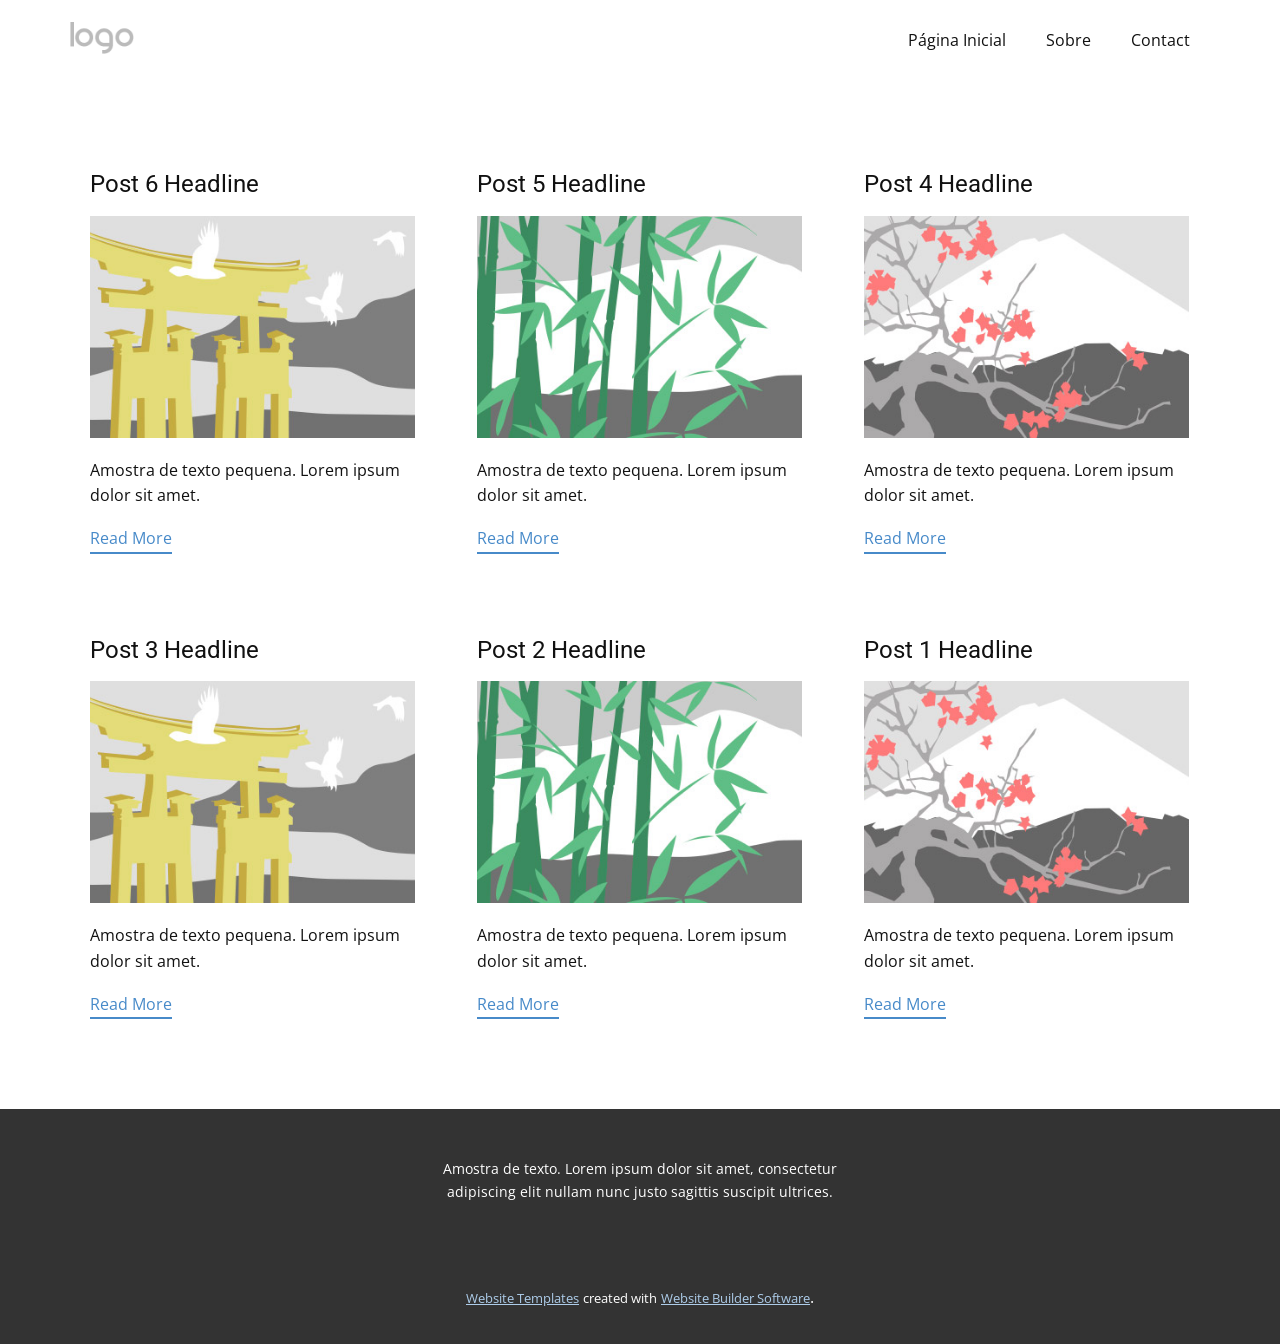
<file: site/blog/blog.html>
<html style="font-size: 16px;"><head>
    <meta name="viewport" content="width=device-width, initial-scale=1.0">
    <meta charset="utf-8">
    <meta name="keywords" content="">
    <meta name="description" content="">
    <title>Blog Template</title>
    <link rel="stylesheet" href="../nicepage.css" media="screen">
<link rel="stylesheet" href="../Blog-Template.css" media="screen">
    <script class="u-script" type="text/javascript" src="../jquery.js" defer=""></script>
    <script class="u-script" type="text/javascript" src="../nicepage.js" defer=""></script>
    <meta name="generator" content="Nicepage 4.12.21, nicepage.com">
    <link id="u-theme-google-font" rel="stylesheet" href="https://fonts.googleapis.com/css?family=Roboto:100,100i,300,300i,400,400i,500,500i,700,700i,900,900i|Open+Sans:300,300i,400,400i,500,500i,600,600i,700,700i,800,800i">
    
    
    <script type="application/ld+json">{
		"@context": "http://schema.org",
		"@type": "Organization",
		"name": "",
		"logo": "images/default-logo.png"
}</script>
    <meta name="theme-color" content="#478ac9">
  </head>
  <body class="u-body u-xl-mode"><header class="u-clearfix u-header u-header" id="sec-5e0b"><div class="u-clearfix u-sheet u-valign-middle u-sheet-1">
        <a href="https://nicepage.com" class="u-image u-logo u-image-1">
          <img src="../images/default-logo.png" class="u-logo-image u-logo-image-1">
        </a>
        <nav class="u-menu u-menu-dropdown u-offcanvas u-menu-1">
          <div class="menu-collapse" style="font-size: 1rem; letter-spacing: 0px;">
            <a class="u-button-style u-custom-left-right-menu-spacing u-custom-padding-bottom u-custom-top-bottom-menu-spacing u-nav-link u-text-active-palette-1-base u-text-hover-palette-2-base" href="#">
              <svg class="u-svg-link" viewBox="0 0 24 24"><use xmlns:xlink="http://www.w3.org/1999/xlink" xlink:href="#menu-hamburger"></use></svg>
              <svg class="u-svg-content" version="1.1" id="menu-hamburger" viewBox="0 0 16 16" x="0px" y="0px" xmlns:xlink="http://www.w3.org/1999/xlink" xmlns="http://www.w3.org/2000/svg"><g><rect y="1" width="16" height="2"></rect><rect y="7" width="16" height="2"></rect><rect y="13" width="16" height="2"></rect>
</g></svg>
            </a>
          </div>
          <div class="u-nav-container">
            <ul class="u-nav u-unstyled u-nav-1"><li class="u-nav-item"><a class="u-button-style u-nav-link u-text-active-palette-1-base u-text-hover-palette-2-base" href="../Página-Inicial.html" style="padding: 10px 20px;">Página Inicial</a>
</li><li class="u-nav-item"><a class="u-button-style u-nav-link u-text-active-palette-1-base u-text-hover-palette-2-base" href="../Sobre.html" style="padding: 10px 20px;">Sobre</a>
</li><li class="u-nav-item"><a class="u-button-style u-nav-link u-text-active-palette-1-base u-text-hover-palette-2-base" href="../Contact.html" style="padding: 10px 20px;">Contact</a>
</li></ul>
          </div>
          <div class="u-nav-container-collapse">
            <div class="u-black u-container-style u-inner-container-layout u-opacity u-opacity-95 u-sidenav">
              <div class="u-inner-container-layout u-sidenav-overflow">
                <div class="u-menu-close"></div>
                <ul class="u-align-center u-nav u-popupmenu-items u-unstyled u-nav-2"><li class="u-nav-item"><a class="u-button-style u-nav-link" href="../Página-Inicial.html">Página Inicial</a>
</li><li class="u-nav-item"><a class="u-button-style u-nav-link" href="../Sobre.html">Sobre</a>
</li><li class="u-nav-item"><a class="u-button-style u-nav-link" href="../Contact.html">Contact</a>
</li></ul>
              </div>
            </div>
            <div class="u-black u-menu-overlay u-opacity u-opacity-70"></div>
          </div>
        </nav>
      </div></header>
    <section class="u-clearfix u-section-1" id="sec-5026">
      <div class="u-clearfix u-sheet u-valign-middle u-sheet-1"><!--blog--><!--blog_options_json--><!--{"type":"Recent","source":"","tags":"","count":""}--><!--/blog_options_json-->
        <div class="u-blog u-expanded-width u-repeater u-repeater-1"><!--blog_post-->
          <div class="u-blog-post u-container-style u-repeater-item u-white u-repeater-item-1">
            <div class="u-container-layout u-similar-container u-valign-top u-container-layout-1"><!--blog_post_header-->
              <h4 class="u-blog-control u-text u-text-1">
                <a class="u-post-header-link" href="../blog/post-5.html">Post 6 Headline</a>
              </h4><!--/blog_post_header--><!--blog_post_image-->
              <a class="u-post-header-link" href="../blog/post-5.html"><img alt="" class="u-blog-control u-expanded-width u-image u-image-default u-image-1" src="[data-uri]"></a><!--/blog_post_image--><!--blog_post_content-->
              <div class="u-blog-control u-post-content u-text u-text-2 fr-view">Amostra de texto pequena. Lorem ipsum dolor sit amet.</div><!--/blog_post_content--><!--blog_post_readmore-->
              <a href="../blog/post-5.html" class="u-blog-control u-border-2 u-border-palette-1-base u-btn u-btn-rectangle u-button-style u-none u-btn-1"><!--blog_post_readmore_content--><!--options_json--><!--{"content":"Read More","defaultValue":"Ler Mais"}--><!--/options_json-->Read More<!--/blog_post_readmore_content--></a><!--/blog_post_readmore-->
            </div>
          </div><div class="u-blog-post u-container-style u-repeater-item u-video-cover u-white">
            <div class="u-container-layout u-similar-container u-valign-top u-container-layout-2"><!--blog_post_header-->
              <h4 class="u-blog-control u-text u-text-3">
                <a class="u-post-header-link" href="../blog/post-4.html">Post 5 Headline</a>
              </h4><!--/blog_post_header--><!--blog_post_image-->
              <a class="u-post-header-link" href="../blog/post-4.html"><img alt="" class="u-blog-control u-expanded-width u-image u-image-default u-image-2" src="[data-uri]"></a><!--/blog_post_image--><!--blog_post_content-->
              <div class="u-blog-control u-post-content u-text u-text-4 fr-view">Amostra de texto pequena. Lorem ipsum dolor sit amet.</div><!--/blog_post_content--><!--blog_post_readmore-->
              <a href="../blog/post-4.html" class="u-blog-control u-border-2 u-border-palette-1-base u-btn u-btn-rectangle u-button-style u-none u-btn-2"><!--blog_post_readmore_content--><!--options_json--><!--{"content":"Read More","defaultValue":"Ler Mais"}--><!--/options_json-->Read More<!--/blog_post_readmore_content--></a><!--/blog_post_readmore-->
            </div>
          </div><div class="u-blog-post u-container-style u-repeater-item u-video-cover u-white">
            <div class="u-container-layout u-similar-container u-valign-top u-container-layout-3"><!--blog_post_header-->
              <h4 class="u-blog-control u-text u-text-5">
                <a class="u-post-header-link" href="../blog/post-3.html">Post 4 Headline</a>
              </h4><!--/blog_post_header--><!--blog_post_image-->
              <a class="u-post-header-link" href="../blog/post-3.html"><img alt="" class="u-blog-control u-expanded-width u-image u-image-default u-image-3" src="[data-uri]"></a><!--/blog_post_image--><!--blog_post_content-->
              <div class="u-blog-control u-post-content u-text u-text-6 fr-view">Amostra de texto pequena. Lorem ipsum dolor sit amet.</div><!--/blog_post_content--><!--blog_post_readmore-->
              <a href="../blog/post-3.html" class="u-blog-control u-border-2 u-border-palette-1-base u-btn u-btn-rectangle u-button-style u-none u-btn-3"><!--blog_post_readmore_content--><!--options_json--><!--{"content":"Read More","defaultValue":"Ler Mais"}--><!--/options_json-->Read More<!--/blog_post_readmore_content--></a><!--/blog_post_readmore-->
            </div>
          </div><div class="u-blog-post u-container-style u-repeater-item u-white u-repeater-item-1">
            <div class="u-container-layout u-similar-container u-valign-top u-container-layout-1"><!--blog_post_header-->
              <h4 class="u-blog-control u-text u-text-1">
                <a class="u-post-header-link" href="../blog/post-2.html">Post 3 Headline</a>
              </h4><!--/blog_post_header--><!--blog_post_image-->
              <a class="u-post-header-link" href="../blog/post-2.html"><img alt="" class="u-blog-control u-expanded-width u-image u-image-default u-image-1" src="[data-uri]"></a><!--/blog_post_image--><!--blog_post_content-->
              <div class="u-blog-control u-post-content u-text u-text-2 fr-view">Amostra de texto pequena. Lorem ipsum dolor sit amet.</div><!--/blog_post_content--><!--blog_post_readmore-->
              <a href="../blog/post-2.html" class="u-blog-control u-border-2 u-border-palette-1-base u-btn u-btn-rectangle u-button-style u-none u-btn-1"><!--blog_post_readmore_content--><!--options_json--><!--{"content":"Read More","defaultValue":"Ler Mais"}--><!--/options_json-->Read More<!--/blog_post_readmore_content--></a><!--/blog_post_readmore-->
            </div>
          </div><div class="u-blog-post u-container-style u-repeater-item u-video-cover u-white">
            <div class="u-container-layout u-similar-container u-valign-top u-container-layout-2"><!--blog_post_header-->
              <h4 class="u-blog-control u-text u-text-3">
                <a class="u-post-header-link" href="../blog/post-1.html">Post 2 Headline</a>
              </h4><!--/blog_post_header--><!--blog_post_image-->
              <a class="u-post-header-link" href="../blog/post-1.html"><img alt="" class="u-blog-control u-expanded-width u-image u-image-default u-image-2" src="[data-uri]"></a><!--/blog_post_image--><!--blog_post_content-->
              <div class="u-blog-control u-post-content u-text u-text-4 fr-view">Amostra de texto pequena. Lorem ipsum dolor sit amet.</div><!--/blog_post_content--><!--blog_post_readmore-->
              <a href="../blog/post-1.html" class="u-blog-control u-border-2 u-border-palette-1-base u-btn u-btn-rectangle u-button-style u-none u-btn-2"><!--blog_post_readmore_content--><!--options_json--><!--{"content":"Read More","defaultValue":"Ler Mais"}--><!--/options_json-->Read More<!--/blog_post_readmore_content--></a><!--/blog_post_readmore-->
            </div>
          </div><div class="u-blog-post u-container-style u-repeater-item u-video-cover u-white">
            <div class="u-container-layout u-similar-container u-valign-top u-container-layout-3"><!--blog_post_header-->
              <h4 class="u-blog-control u-text u-text-5">
                <a class="u-post-header-link" href="../blog/post.html">Post 1 Headline</a>
              </h4><!--/blog_post_header--><!--blog_post_image-->
              <a class="u-post-header-link" href="../blog/post.html"><img alt="" class="u-blog-control u-expanded-width u-image u-image-default u-image-3" src="[data-uri]"></a><!--/blog_post_image--><!--blog_post_content-->
              <div class="u-blog-control u-post-content u-text u-text-6 fr-view">Amostra de texto pequena. Lorem ipsum dolor sit amet.</div><!--/blog_post_content--><!--blog_post_readmore-->
              <a href="../blog/post.html" class="u-blog-control u-border-2 u-border-palette-1-base u-btn u-btn-rectangle u-button-style u-none u-btn-3"><!--blog_post_readmore_content--><!--options_json--><!--{"content":"Read More","defaultValue":"Ler Mais"}--><!--/options_json-->Read More<!--/blog_post_readmore_content--></a><!--/blog_post_readmore-->
            </div>
          </div><!--/blog_post--><!--blog_post-->
          <!--/blog_post--><!--blog_post-->
          <!--/blog_post-->
        </div><!--/blog-->
      </div>
    </section>
    
    
    <footer class="u-align-center u-clearfix u-footer u-grey-80 u-footer" id="sec-2516"><div class="u-clearfix u-sheet u-sheet-1">
        <p class="u-small-text u-text u-text-variant u-text-1">Amostra de texto. Lorem ipsum dolor sit amet, consectetur adipiscing elit nullam nunc justo sagittis suscipit ultrices.</p>
      </div></footer>
    <section class="u-backlink u-clearfix u-grey-80">
      <a class="u-link" href="https://nicepage.com/website-templates" target="_blank">
        <span>Website Templates</span>
      </a>
      <p class="u-text">
        <span>created with</span>
      </p>
      <a class="u-link" href="" target="_blank">
        <span>Website Builder Software</span>
      </a>. 
    </section>
  
</body></html>
</file>
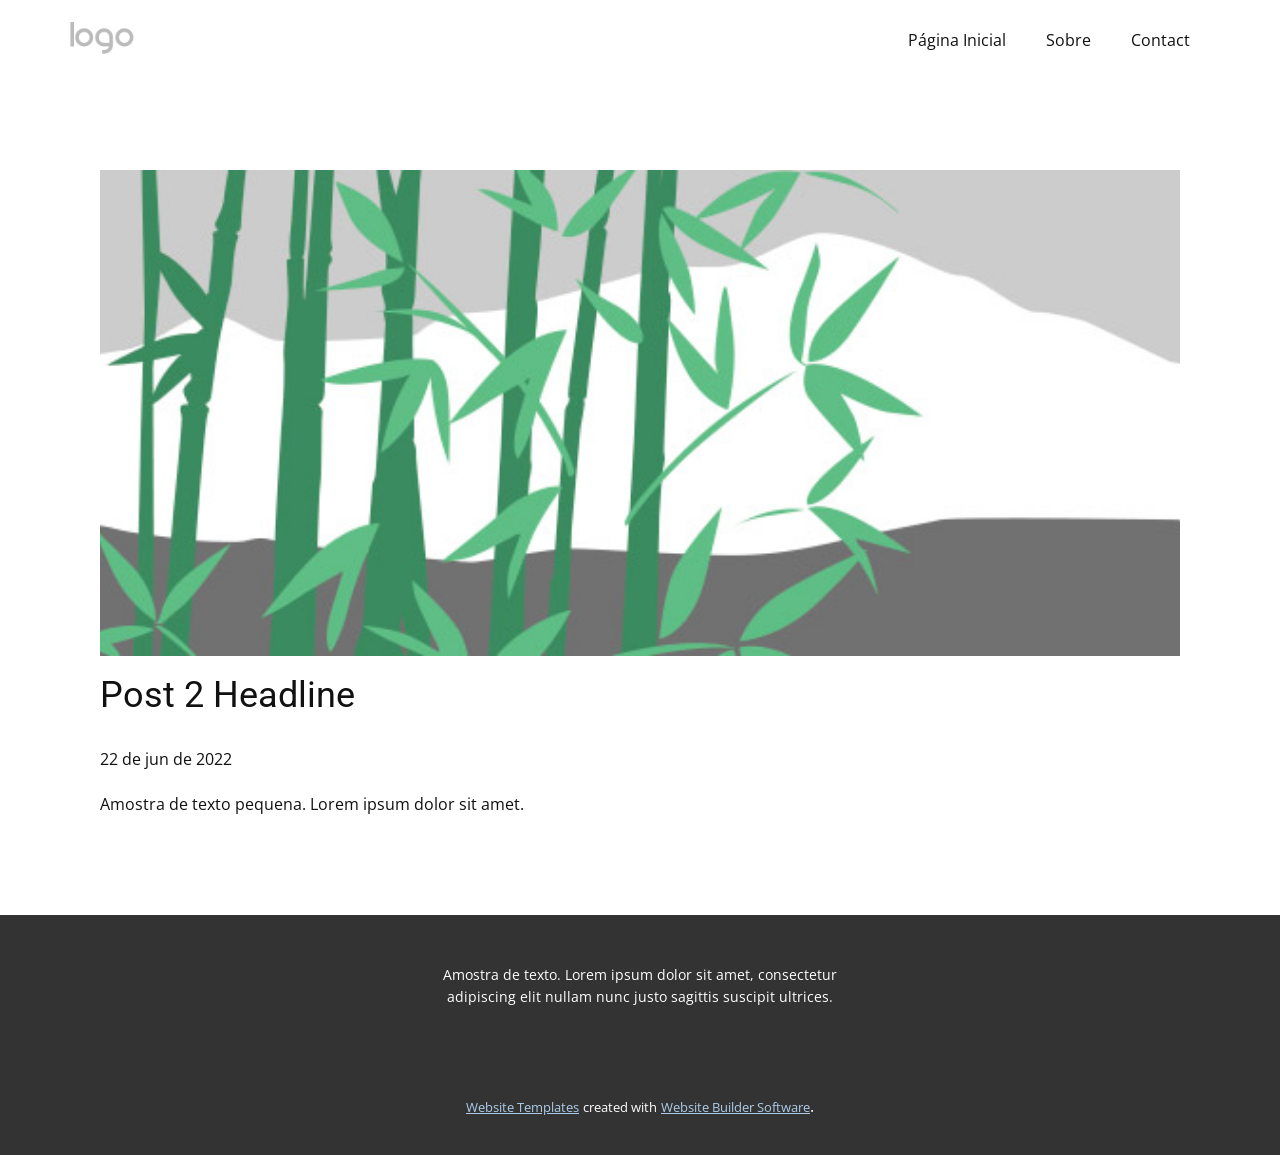
<file: site/blog/post-1.html>
<!doctype html>
<html style="font-size: 16px;"><head>
    <meta name="viewport" content="width=device-width, initial-scale=1.0">
    <meta charset="utf-8">
    <meta name="keywords" content="Post 1 Headline">
    <meta name="description" content="">
    <title>Post 2 Headline</title>
    <link rel="stylesheet" href="../nicepage.css" media="screen">
<link rel="stylesheet" href="../Post-Template.css" media="screen">
    <script class="u-script" type="text/javascript" src="../jquery.js" defer=""></script>
    <script class="u-script" type="text/javascript" src="../nicepage.js" defer=""></script>
    <meta name="generator" content="Nicepage 4.12.21, nicepage.com">
    <link id="u-theme-google-font" rel="stylesheet" href="https://fonts.googleapis.com/css?family=Roboto:100,100i,300,300i,400,400i,500,500i,700,700i,900,900i|Open+Sans:300,300i,400,400i,500,500i,600,600i,700,700i,800,800i">
    
    
    <script type="application/ld+json">{
		"@context": "http://schema.org",
		"@type": "Organization",
		"name": "",
		"logo": "images/default-logo.png"
}</script>
    <meta name="theme-color" content="#478ac9">
  </head>
  <body class="u-body u-xl-mode"><header class="u-clearfix u-header u-header" id="sec-5e0b"><div class="u-clearfix u-sheet u-valign-middle u-sheet-1">
        <a href="https://nicepage.com" class="u-image u-logo u-image-1">
          <img src="../images/default-logo.png" class="u-logo-image u-logo-image-1">
        </a>
        <nav class="u-menu u-menu-dropdown u-offcanvas u-menu-1">
          <div class="menu-collapse" style="font-size: 1rem; letter-spacing: 0px;">
            <a class="u-button-style u-custom-left-right-menu-spacing u-custom-padding-bottom u-custom-top-bottom-menu-spacing u-nav-link u-text-active-palette-1-base u-text-hover-palette-2-base" href="#">
              <svg class="u-svg-link" viewBox="0 0 24 24"><use xmlns:xlink="http://www.w3.org/1999/xlink" xlink:href="#menu-hamburger"></use></svg>
              <svg class="u-svg-content" version="1.1" id="menu-hamburger" viewBox="0 0 16 16" x="0px" y="0px" xmlns:xlink="http://www.w3.org/1999/xlink" xmlns="http://www.w3.org/2000/svg"><g><rect y="1" width="16" height="2"></rect><rect y="7" width="16" height="2"></rect><rect y="13" width="16" height="2"></rect>
</g></svg>
            </a>
          </div>
          <div class="u-nav-container">
            <ul class="u-nav u-unstyled u-nav-1"><li class="u-nav-item"><a class="u-button-style u-nav-link u-text-active-palette-1-base u-text-hover-palette-2-base" href="../Página-Inicial.html" style="padding: 10px 20px;">Página Inicial</a>
</li><li class="u-nav-item"><a class="u-button-style u-nav-link u-text-active-palette-1-base u-text-hover-palette-2-base" href="../Sobre.html" style="padding: 10px 20px;">Sobre</a>
</li><li class="u-nav-item"><a class="u-button-style u-nav-link u-text-active-palette-1-base u-text-hover-palette-2-base" href="../Contact.html" style="padding: 10px 20px;">Contact</a>
</li></ul>
          </div>
          <div class="u-nav-container-collapse">
            <div class="u-black u-container-style u-inner-container-layout u-opacity u-opacity-95 u-sidenav">
              <div class="u-inner-container-layout u-sidenav-overflow">
                <div class="u-menu-close"></div>
                <ul class="u-align-center u-nav u-popupmenu-items u-unstyled u-nav-2"><li class="u-nav-item"><a class="u-button-style u-nav-link" href="../Página-Inicial.html">Página Inicial</a>
</li><li class="u-nav-item"><a class="u-button-style u-nav-link" href="../Sobre.html">Sobre</a>
</li><li class="u-nav-item"><a class="u-button-style u-nav-link" href="../Contact.html">Contact</a>
</li></ul>
              </div>
            </div>
            <div class="u-black u-menu-overlay u-opacity u-opacity-70"></div>
          </div>
        </nav>
      </div></header>
    <section class="u-align-center u-clearfix u-section-1" id="sec-a865">
      <div class="u-clearfix u-sheet u-valign-middle-md u-valign-middle-sm u-valign-middle-xs u-sheet-1"><!--post_details--><!--post_details_options_json--><!--{"source":""}--><!--/post_details_options_json--><!--blog_post-->
        <div class="u-container-style u-expanded-width u-post-details u-post-details-1">
          <div class="u-container-layout u-valign-middle u-container-layout-1"><!--blog_post_image-->
            <img alt="" class="u-blog-control u-expanded-width u-image u-image-default u-image-1" src="[data-uri]"><!--/blog_post_image--><!--blog_post_header-->
            <h2 class="u-blog-control u-text u-text-1">Post 2 Headline</h2><!--/blog_post_header--><!--blog_post_metadata-->
            <div class="u-blog-control u-metadata u-metadata-1"><!--blog_post_metadata_date-->
              <span class="u-meta-date u-meta-icon">22 de jun de 2022</span><!--/blog_post_metadata_date--><!--blog_post_metadata_category-->
              <!--/blog_post_metadata_category--><!--blog_post_metadata_comments-->
              <!--/blog_post_metadata_comments-->
            </div><!--/blog_post_metadata--><!--blog_post_content-->
            <div class="u-align-justify u-blog-control u-post-content u-text u-text-2 fr-view">
  Amostra de texto pequena. Lorem ipsum dolor sit amet.
  </div><!--/blog_post_content-->
          </div>
        </div><!--/blog_post--><!--/post_details-->
      </div>
    </section>
    
    
    <footer class="u-align-center u-clearfix u-footer u-grey-80 u-footer" id="sec-2516"><div class="u-clearfix u-sheet u-sheet-1">
        <p class="u-small-text u-text u-text-variant u-text-1">Amostra de texto. Lorem ipsum dolor sit amet, consectetur adipiscing elit nullam nunc justo sagittis suscipit ultrices.</p>
      </div></footer>
    <section class="u-backlink u-clearfix u-grey-80">
      <a class="u-link" href="https://nicepage.com/website-templates" target="_blank">
        <span>Website Templates</span>
      </a>
      <p class="u-text">
        <span>created with</span>
      </p>
      <a class="u-link" href="" target="_blank">
        <span>Website Builder Software</span>
      </a>. 
    </section>
  
</body></html>
</file>
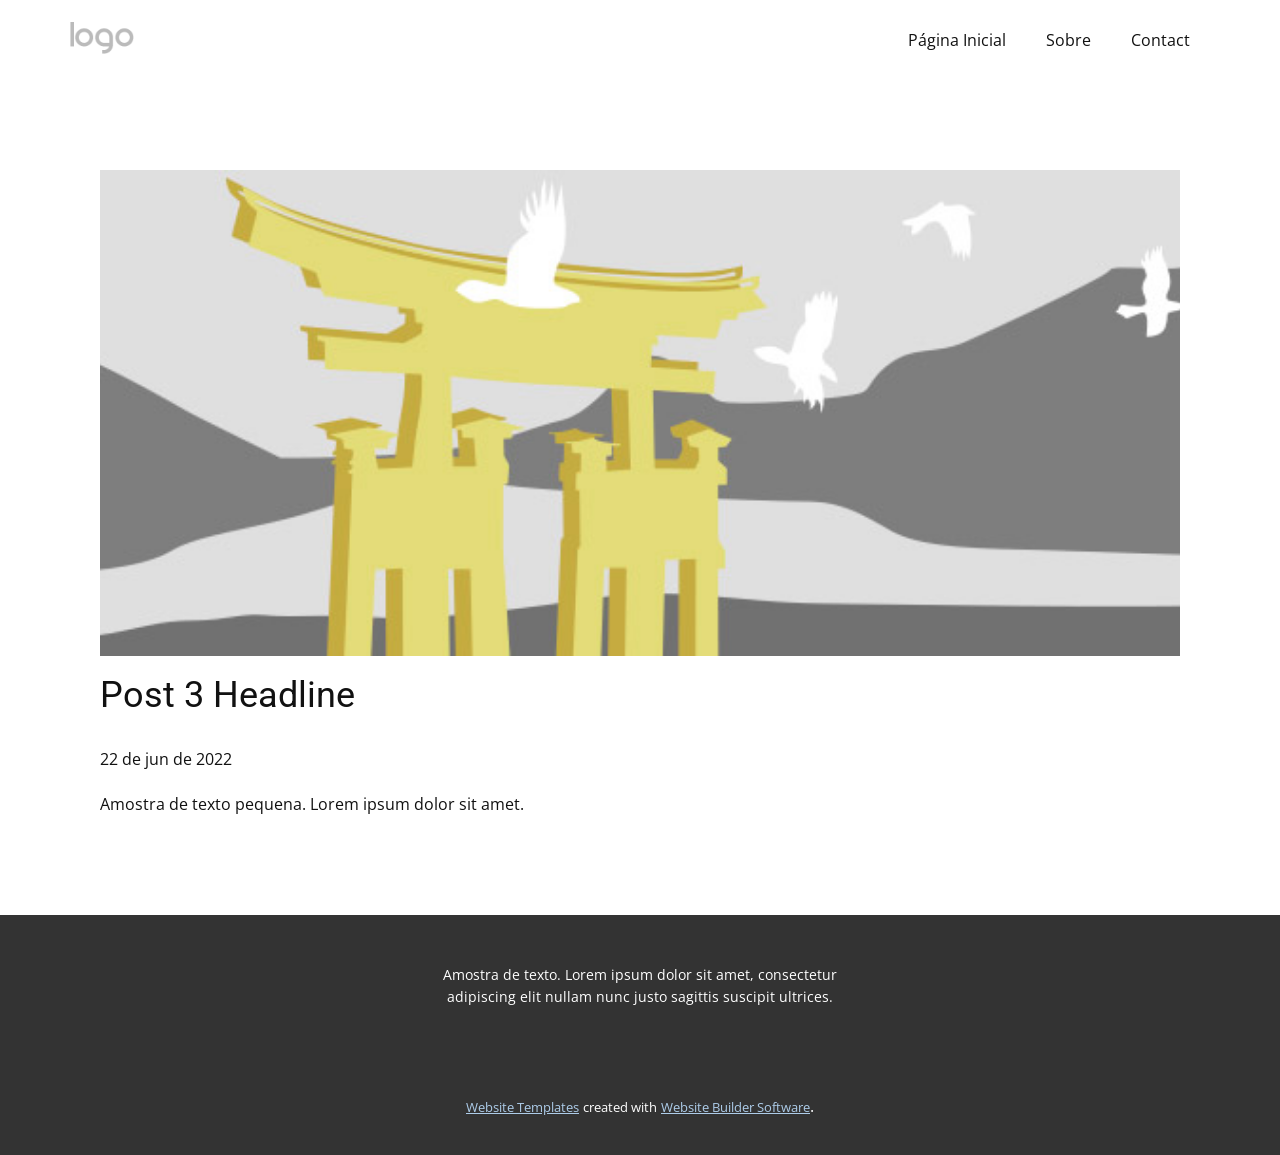
<file: site/blog/post-2.html>
<!doctype html>
<html style="font-size: 16px;"><head>
    <meta name="viewport" content="width=device-width, initial-scale=1.0">
    <meta charset="utf-8">
    <meta name="keywords" content="Post 1 Headline">
    <meta name="description" content="">
    <title>Post 3 Headline</title>
    <link rel="stylesheet" href="../nicepage.css" media="screen">
<link rel="stylesheet" href="../Post-Template.css" media="screen">
    <script class="u-script" type="text/javascript" src="../jquery.js" defer=""></script>
    <script class="u-script" type="text/javascript" src="../nicepage.js" defer=""></script>
    <meta name="generator" content="Nicepage 4.12.21, nicepage.com">
    <link id="u-theme-google-font" rel="stylesheet" href="https://fonts.googleapis.com/css?family=Roboto:100,100i,300,300i,400,400i,500,500i,700,700i,900,900i|Open+Sans:300,300i,400,400i,500,500i,600,600i,700,700i,800,800i">
    
    
    <script type="application/ld+json">{
		"@context": "http://schema.org",
		"@type": "Organization",
		"name": "",
		"logo": "images/default-logo.png"
}</script>
    <meta name="theme-color" content="#478ac9">
  </head>
  <body class="u-body u-xl-mode"><header class="u-clearfix u-header u-header" id="sec-5e0b"><div class="u-clearfix u-sheet u-valign-middle u-sheet-1">
        <a href="https://nicepage.com" class="u-image u-logo u-image-1">
          <img src="../images/default-logo.png" class="u-logo-image u-logo-image-1">
        </a>
        <nav class="u-menu u-menu-dropdown u-offcanvas u-menu-1">
          <div class="menu-collapse" style="font-size: 1rem; letter-spacing: 0px;">
            <a class="u-button-style u-custom-left-right-menu-spacing u-custom-padding-bottom u-custom-top-bottom-menu-spacing u-nav-link u-text-active-palette-1-base u-text-hover-palette-2-base" href="#">
              <svg class="u-svg-link" viewBox="0 0 24 24"><use xmlns:xlink="http://www.w3.org/1999/xlink" xlink:href="#menu-hamburger"></use></svg>
              <svg class="u-svg-content" version="1.1" id="menu-hamburger" viewBox="0 0 16 16" x="0px" y="0px" xmlns:xlink="http://www.w3.org/1999/xlink" xmlns="http://www.w3.org/2000/svg"><g><rect y="1" width="16" height="2"></rect><rect y="7" width="16" height="2"></rect><rect y="13" width="16" height="2"></rect>
</g></svg>
            </a>
          </div>
          <div class="u-nav-container">
            <ul class="u-nav u-unstyled u-nav-1"><li class="u-nav-item"><a class="u-button-style u-nav-link u-text-active-palette-1-base u-text-hover-palette-2-base" href="../Página-Inicial.html" style="padding: 10px 20px;">Página Inicial</a>
</li><li class="u-nav-item"><a class="u-button-style u-nav-link u-text-active-palette-1-base u-text-hover-palette-2-base" href="../Sobre.html" style="padding: 10px 20px;">Sobre</a>
</li><li class="u-nav-item"><a class="u-button-style u-nav-link u-text-active-palette-1-base u-text-hover-palette-2-base" href="../Contact.html" style="padding: 10px 20px;">Contact</a>
</li></ul>
          </div>
          <div class="u-nav-container-collapse">
            <div class="u-black u-container-style u-inner-container-layout u-opacity u-opacity-95 u-sidenav">
              <div class="u-inner-container-layout u-sidenav-overflow">
                <div class="u-menu-close"></div>
                <ul class="u-align-center u-nav u-popupmenu-items u-unstyled u-nav-2"><li class="u-nav-item"><a class="u-button-style u-nav-link" href="../Página-Inicial.html">Página Inicial</a>
</li><li class="u-nav-item"><a class="u-button-style u-nav-link" href="../Sobre.html">Sobre</a>
</li><li class="u-nav-item"><a class="u-button-style u-nav-link" href="../Contact.html">Contact</a>
</li></ul>
              </div>
            </div>
            <div class="u-black u-menu-overlay u-opacity u-opacity-70"></div>
          </div>
        </nav>
      </div></header>
    <section class="u-align-center u-clearfix u-section-1" id="sec-a865">
      <div class="u-clearfix u-sheet u-valign-middle-md u-valign-middle-sm u-valign-middle-xs u-sheet-1"><!--post_details--><!--post_details_options_json--><!--{"source":""}--><!--/post_details_options_json--><!--blog_post-->
        <div class="u-container-style u-expanded-width u-post-details u-post-details-1">
          <div class="u-container-layout u-valign-middle u-container-layout-1"><!--blog_post_image-->
            <img alt="" class="u-blog-control u-expanded-width u-image u-image-default u-image-1" src="[data-uri]"><!--/blog_post_image--><!--blog_post_header-->
            <h2 class="u-blog-control u-text u-text-1">Post 3 Headline</h2><!--/blog_post_header--><!--blog_post_metadata-->
            <div class="u-blog-control u-metadata u-metadata-1"><!--blog_post_metadata_date-->
              <span class="u-meta-date u-meta-icon">22 de jun de 2022</span><!--/blog_post_metadata_date--><!--blog_post_metadata_category-->
              <!--/blog_post_metadata_category--><!--blog_post_metadata_comments-->
              <!--/blog_post_metadata_comments-->
            </div><!--/blog_post_metadata--><!--blog_post_content-->
            <div class="u-align-justify u-blog-control u-post-content u-text u-text-2 fr-view">
  Amostra de texto pequena. Lorem ipsum dolor sit amet.
  </div><!--/blog_post_content-->
          </div>
        </div><!--/blog_post--><!--/post_details-->
      </div>
    </section>
    
    
    <footer class="u-align-center u-clearfix u-footer u-grey-80 u-footer" id="sec-2516"><div class="u-clearfix u-sheet u-sheet-1">
        <p class="u-small-text u-text u-text-variant u-text-1">Amostra de texto. Lorem ipsum dolor sit amet, consectetur adipiscing elit nullam nunc justo sagittis suscipit ultrices.</p>
      </div></footer>
    <section class="u-backlink u-clearfix u-grey-80">
      <a class="u-link" href="https://nicepage.com/website-templates" target="_blank">
        <span>Website Templates</span>
      </a>
      <p class="u-text">
        <span>created with</span>
      </p>
      <a class="u-link" href="" target="_blank">
        <span>Website Builder Software</span>
      </a>. 
    </section>
  
</body></html>
</file>
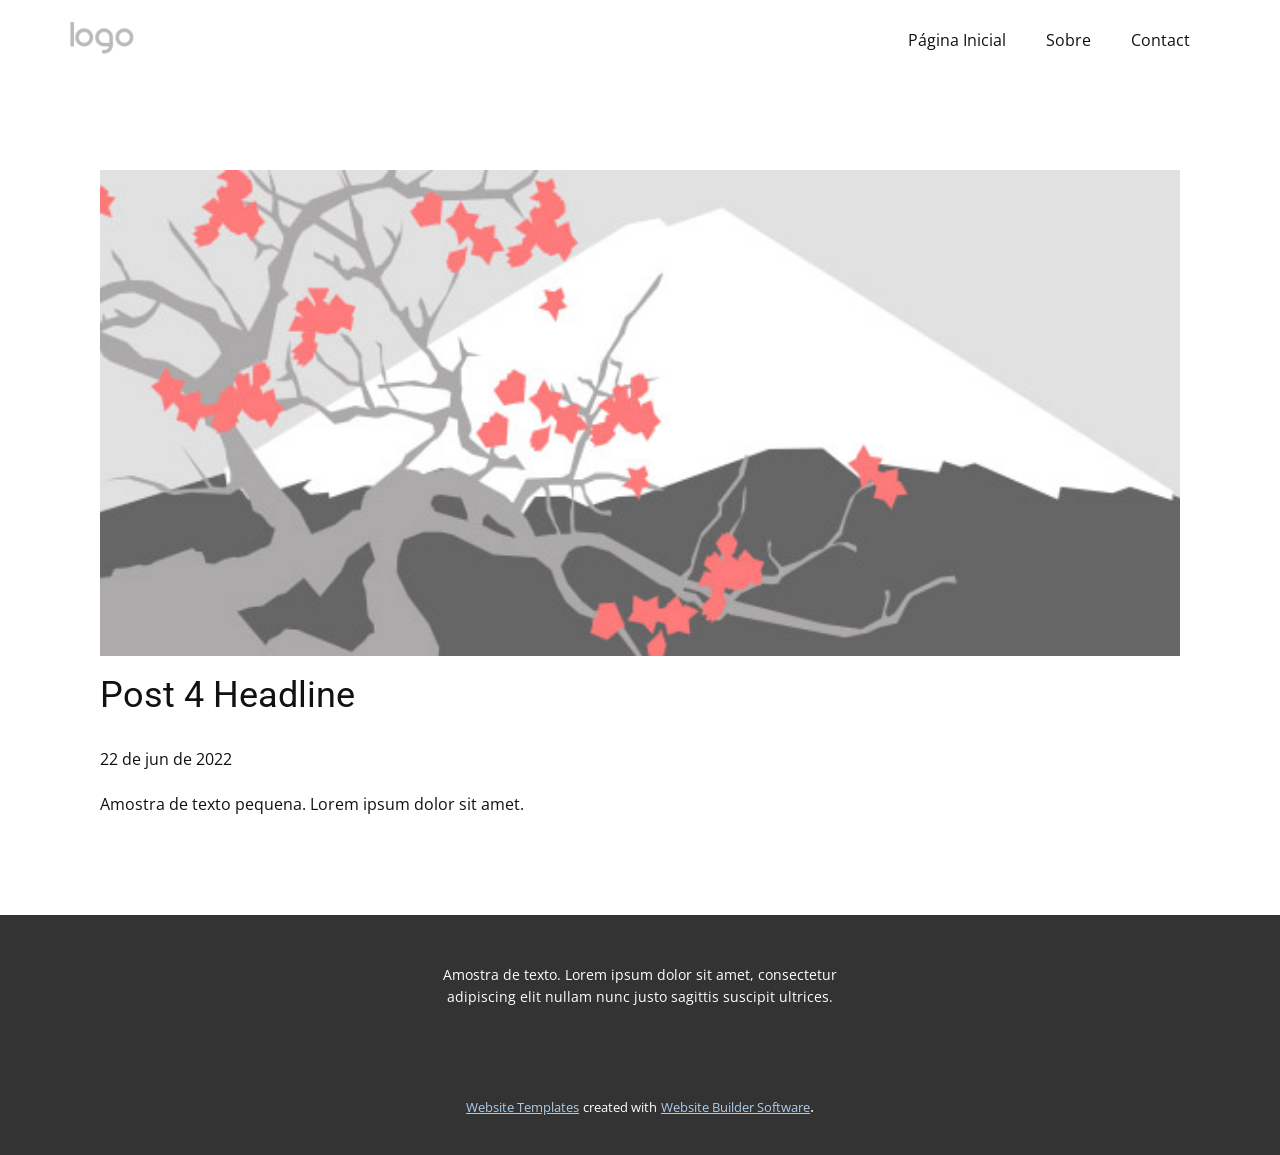
<file: site/blog/post-3.html>
<!doctype html>
<html style="font-size: 16px;"><head>
    <meta name="viewport" content="width=device-width, initial-scale=1.0">
    <meta charset="utf-8">
    <meta name="keywords" content="Post 1 Headline">
    <meta name="description" content="">
    <title>Post 4 Headline</title>
    <link rel="stylesheet" href="../nicepage.css" media="screen">
<link rel="stylesheet" href="../Post-Template.css" media="screen">
    <script class="u-script" type="text/javascript" src="../jquery.js" defer=""></script>
    <script class="u-script" type="text/javascript" src="../nicepage.js" defer=""></script>
    <meta name="generator" content="Nicepage 4.12.21, nicepage.com">
    <link id="u-theme-google-font" rel="stylesheet" href="https://fonts.googleapis.com/css?family=Roboto:100,100i,300,300i,400,400i,500,500i,700,700i,900,900i|Open+Sans:300,300i,400,400i,500,500i,600,600i,700,700i,800,800i">
    
    
    <script type="application/ld+json">{
		"@context": "http://schema.org",
		"@type": "Organization",
		"name": "",
		"logo": "images/default-logo.png"
}</script>
    <meta name="theme-color" content="#478ac9">
  </head>
  <body class="u-body u-xl-mode"><header class="u-clearfix u-header u-header" id="sec-5e0b"><div class="u-clearfix u-sheet u-valign-middle u-sheet-1">
        <a href="https://nicepage.com" class="u-image u-logo u-image-1">
          <img src="../images/default-logo.png" class="u-logo-image u-logo-image-1">
        </a>
        <nav class="u-menu u-menu-dropdown u-offcanvas u-menu-1">
          <div class="menu-collapse" style="font-size: 1rem; letter-spacing: 0px;">
            <a class="u-button-style u-custom-left-right-menu-spacing u-custom-padding-bottom u-custom-top-bottom-menu-spacing u-nav-link u-text-active-palette-1-base u-text-hover-palette-2-base" href="#">
              <svg class="u-svg-link" viewBox="0 0 24 24"><use xmlns:xlink="http://www.w3.org/1999/xlink" xlink:href="#menu-hamburger"></use></svg>
              <svg class="u-svg-content" version="1.1" id="menu-hamburger" viewBox="0 0 16 16" x="0px" y="0px" xmlns:xlink="http://www.w3.org/1999/xlink" xmlns="http://www.w3.org/2000/svg"><g><rect y="1" width="16" height="2"></rect><rect y="7" width="16" height="2"></rect><rect y="13" width="16" height="2"></rect>
</g></svg>
            </a>
          </div>
          <div class="u-nav-container">
            <ul class="u-nav u-unstyled u-nav-1"><li class="u-nav-item"><a class="u-button-style u-nav-link u-text-active-palette-1-base u-text-hover-palette-2-base" href="../Página-Inicial.html" style="padding: 10px 20px;">Página Inicial</a>
</li><li class="u-nav-item"><a class="u-button-style u-nav-link u-text-active-palette-1-base u-text-hover-palette-2-base" href="../Sobre.html" style="padding: 10px 20px;">Sobre</a>
</li><li class="u-nav-item"><a class="u-button-style u-nav-link u-text-active-palette-1-base u-text-hover-palette-2-base" href="../Contact.html" style="padding: 10px 20px;">Contact</a>
</li></ul>
          </div>
          <div class="u-nav-container-collapse">
            <div class="u-black u-container-style u-inner-container-layout u-opacity u-opacity-95 u-sidenav">
              <div class="u-inner-container-layout u-sidenav-overflow">
                <div class="u-menu-close"></div>
                <ul class="u-align-center u-nav u-popupmenu-items u-unstyled u-nav-2"><li class="u-nav-item"><a class="u-button-style u-nav-link" href="../Página-Inicial.html">Página Inicial</a>
</li><li class="u-nav-item"><a class="u-button-style u-nav-link" href="../Sobre.html">Sobre</a>
</li><li class="u-nav-item"><a class="u-button-style u-nav-link" href="../Contact.html">Contact</a>
</li></ul>
              </div>
            </div>
            <div class="u-black u-menu-overlay u-opacity u-opacity-70"></div>
          </div>
        </nav>
      </div></header>
    <section class="u-align-center u-clearfix u-section-1" id="sec-a865">
      <div class="u-clearfix u-sheet u-valign-middle-md u-valign-middle-sm u-valign-middle-xs u-sheet-1"><!--post_details--><!--post_details_options_json--><!--{"source":""}--><!--/post_details_options_json--><!--blog_post-->
        <div class="u-container-style u-expanded-width u-post-details u-post-details-1">
          <div class="u-container-layout u-valign-middle u-container-layout-1"><!--blog_post_image-->
            <img alt="" class="u-blog-control u-expanded-width u-image u-image-default u-image-1" src="[data-uri]"><!--/blog_post_image--><!--blog_post_header-->
            <h2 class="u-blog-control u-text u-text-1">Post 4 Headline</h2><!--/blog_post_header--><!--blog_post_metadata-->
            <div class="u-blog-control u-metadata u-metadata-1"><!--blog_post_metadata_date-->
              <span class="u-meta-date u-meta-icon">22 de jun de 2022</span><!--/blog_post_metadata_date--><!--blog_post_metadata_category-->
              <!--/blog_post_metadata_category--><!--blog_post_metadata_comments-->
              <!--/blog_post_metadata_comments-->
            </div><!--/blog_post_metadata--><!--blog_post_content-->
            <div class="u-align-justify u-blog-control u-post-content u-text u-text-2 fr-view">
  Amostra de texto pequena. Lorem ipsum dolor sit amet.
  </div><!--/blog_post_content-->
          </div>
        </div><!--/blog_post--><!--/post_details-->
      </div>
    </section>
    
    
    <footer class="u-align-center u-clearfix u-footer u-grey-80 u-footer" id="sec-2516"><div class="u-clearfix u-sheet u-sheet-1">
        <p class="u-small-text u-text u-text-variant u-text-1">Amostra de texto. Lorem ipsum dolor sit amet, consectetur adipiscing elit nullam nunc justo sagittis suscipit ultrices.</p>
      </div></footer>
    <section class="u-backlink u-clearfix u-grey-80">
      <a class="u-link" href="https://nicepage.com/website-templates" target="_blank">
        <span>Website Templates</span>
      </a>
      <p class="u-text">
        <span>created with</span>
      </p>
      <a class="u-link" href="" target="_blank">
        <span>Website Builder Software</span>
      </a>. 
    </section>
  
</body></html>
</file>
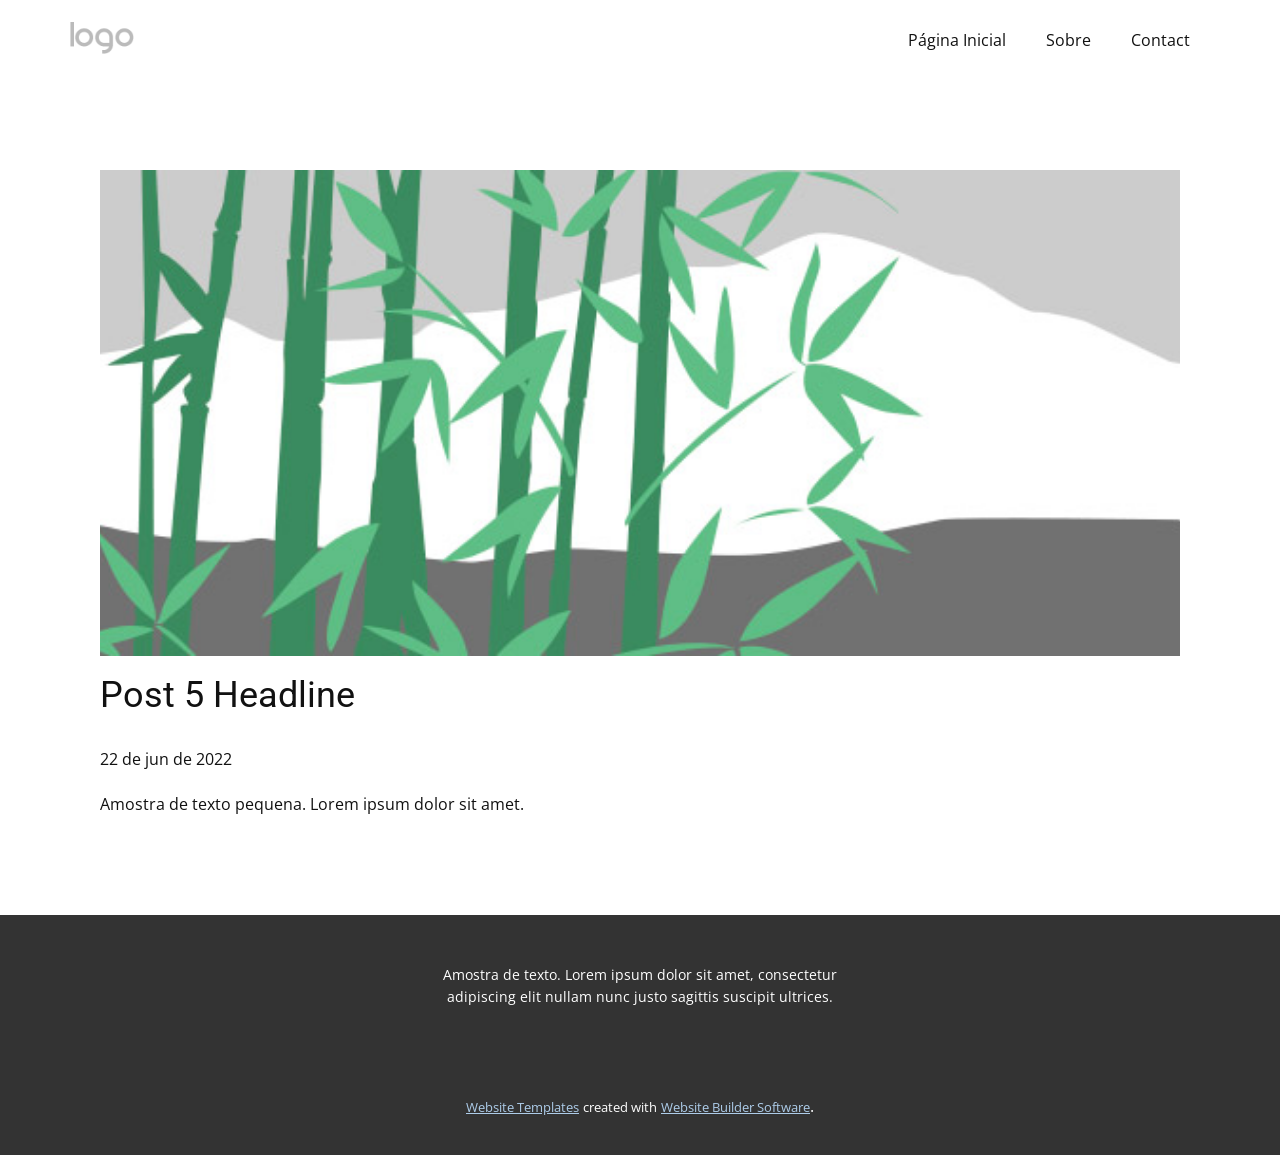
<file: site/blog/post-4.html>
<!doctype html>
<html style="font-size: 16px;"><head>
    <meta name="viewport" content="width=device-width, initial-scale=1.0">
    <meta charset="utf-8">
    <meta name="keywords" content="Post 1 Headline">
    <meta name="description" content="">
    <title>Post 5 Headline</title>
    <link rel="stylesheet" href="../nicepage.css" media="screen">
<link rel="stylesheet" href="../Post-Template.css" media="screen">
    <script class="u-script" type="text/javascript" src="../jquery.js" defer=""></script>
    <script class="u-script" type="text/javascript" src="../nicepage.js" defer=""></script>
    <meta name="generator" content="Nicepage 4.12.21, nicepage.com">
    <link id="u-theme-google-font" rel="stylesheet" href="https://fonts.googleapis.com/css?family=Roboto:100,100i,300,300i,400,400i,500,500i,700,700i,900,900i|Open+Sans:300,300i,400,400i,500,500i,600,600i,700,700i,800,800i">
    
    
    <script type="application/ld+json">{
		"@context": "http://schema.org",
		"@type": "Organization",
		"name": "",
		"logo": "images/default-logo.png"
}</script>
    <meta name="theme-color" content="#478ac9">
  </head>
  <body class="u-body u-xl-mode"><header class="u-clearfix u-header u-header" id="sec-5e0b"><div class="u-clearfix u-sheet u-valign-middle u-sheet-1">
        <a href="https://nicepage.com" class="u-image u-logo u-image-1">
          <img src="../images/default-logo.png" class="u-logo-image u-logo-image-1">
        </a>
        <nav class="u-menu u-menu-dropdown u-offcanvas u-menu-1">
          <div class="menu-collapse" style="font-size: 1rem; letter-spacing: 0px;">
            <a class="u-button-style u-custom-left-right-menu-spacing u-custom-padding-bottom u-custom-top-bottom-menu-spacing u-nav-link u-text-active-palette-1-base u-text-hover-palette-2-base" href="#">
              <svg class="u-svg-link" viewBox="0 0 24 24"><use xmlns:xlink="http://www.w3.org/1999/xlink" xlink:href="#menu-hamburger"></use></svg>
              <svg class="u-svg-content" version="1.1" id="menu-hamburger" viewBox="0 0 16 16" x="0px" y="0px" xmlns:xlink="http://www.w3.org/1999/xlink" xmlns="http://www.w3.org/2000/svg"><g><rect y="1" width="16" height="2"></rect><rect y="7" width="16" height="2"></rect><rect y="13" width="16" height="2"></rect>
</g></svg>
            </a>
          </div>
          <div class="u-nav-container">
            <ul class="u-nav u-unstyled u-nav-1"><li class="u-nav-item"><a class="u-button-style u-nav-link u-text-active-palette-1-base u-text-hover-palette-2-base" href="../Página-Inicial.html" style="padding: 10px 20px;">Página Inicial</a>
</li><li class="u-nav-item"><a class="u-button-style u-nav-link u-text-active-palette-1-base u-text-hover-palette-2-base" href="../Sobre.html" style="padding: 10px 20px;">Sobre</a>
</li><li class="u-nav-item"><a class="u-button-style u-nav-link u-text-active-palette-1-base u-text-hover-palette-2-base" href="../Contact.html" style="padding: 10px 20px;">Contact</a>
</li></ul>
          </div>
          <div class="u-nav-container-collapse">
            <div class="u-black u-container-style u-inner-container-layout u-opacity u-opacity-95 u-sidenav">
              <div class="u-inner-container-layout u-sidenav-overflow">
                <div class="u-menu-close"></div>
                <ul class="u-align-center u-nav u-popupmenu-items u-unstyled u-nav-2"><li class="u-nav-item"><a class="u-button-style u-nav-link" href="../Página-Inicial.html">Página Inicial</a>
</li><li class="u-nav-item"><a class="u-button-style u-nav-link" href="../Sobre.html">Sobre</a>
</li><li class="u-nav-item"><a class="u-button-style u-nav-link" href="../Contact.html">Contact</a>
</li></ul>
              </div>
            </div>
            <div class="u-black u-menu-overlay u-opacity u-opacity-70"></div>
          </div>
        </nav>
      </div></header>
    <section class="u-align-center u-clearfix u-section-1" id="sec-a865">
      <div class="u-clearfix u-sheet u-valign-middle-md u-valign-middle-sm u-valign-middle-xs u-sheet-1"><!--post_details--><!--post_details_options_json--><!--{"source":""}--><!--/post_details_options_json--><!--blog_post-->
        <div class="u-container-style u-expanded-width u-post-details u-post-details-1">
          <div class="u-container-layout u-valign-middle u-container-layout-1"><!--blog_post_image-->
            <img alt="" class="u-blog-control u-expanded-width u-image u-image-default u-image-1" src="[data-uri]"><!--/blog_post_image--><!--blog_post_header-->
            <h2 class="u-blog-control u-text u-text-1">Post 5 Headline</h2><!--/blog_post_header--><!--blog_post_metadata-->
            <div class="u-blog-control u-metadata u-metadata-1"><!--blog_post_metadata_date-->
              <span class="u-meta-date u-meta-icon">22 de jun de 2022</span><!--/blog_post_metadata_date--><!--blog_post_metadata_category-->
              <!--/blog_post_metadata_category--><!--blog_post_metadata_comments-->
              <!--/blog_post_metadata_comments-->
            </div><!--/blog_post_metadata--><!--blog_post_content-->
            <div class="u-align-justify u-blog-control u-post-content u-text u-text-2 fr-view">
  Amostra de texto pequena. Lorem ipsum dolor sit amet.
  </div><!--/blog_post_content-->
          </div>
        </div><!--/blog_post--><!--/post_details-->
      </div>
    </section>
    
    
    <footer class="u-align-center u-clearfix u-footer u-grey-80 u-footer" id="sec-2516"><div class="u-clearfix u-sheet u-sheet-1">
        <p class="u-small-text u-text u-text-variant u-text-1">Amostra de texto. Lorem ipsum dolor sit amet, consectetur adipiscing elit nullam nunc justo sagittis suscipit ultrices.</p>
      </div></footer>
    <section class="u-backlink u-clearfix u-grey-80">
      <a class="u-link" href="https://nicepage.com/website-templates" target="_blank">
        <span>Website Templates</span>
      </a>
      <p class="u-text">
        <span>created with</span>
      </p>
      <a class="u-link" href="" target="_blank">
        <span>Website Builder Software</span>
      </a>. 
    </section>
  
</body></html>
</file>
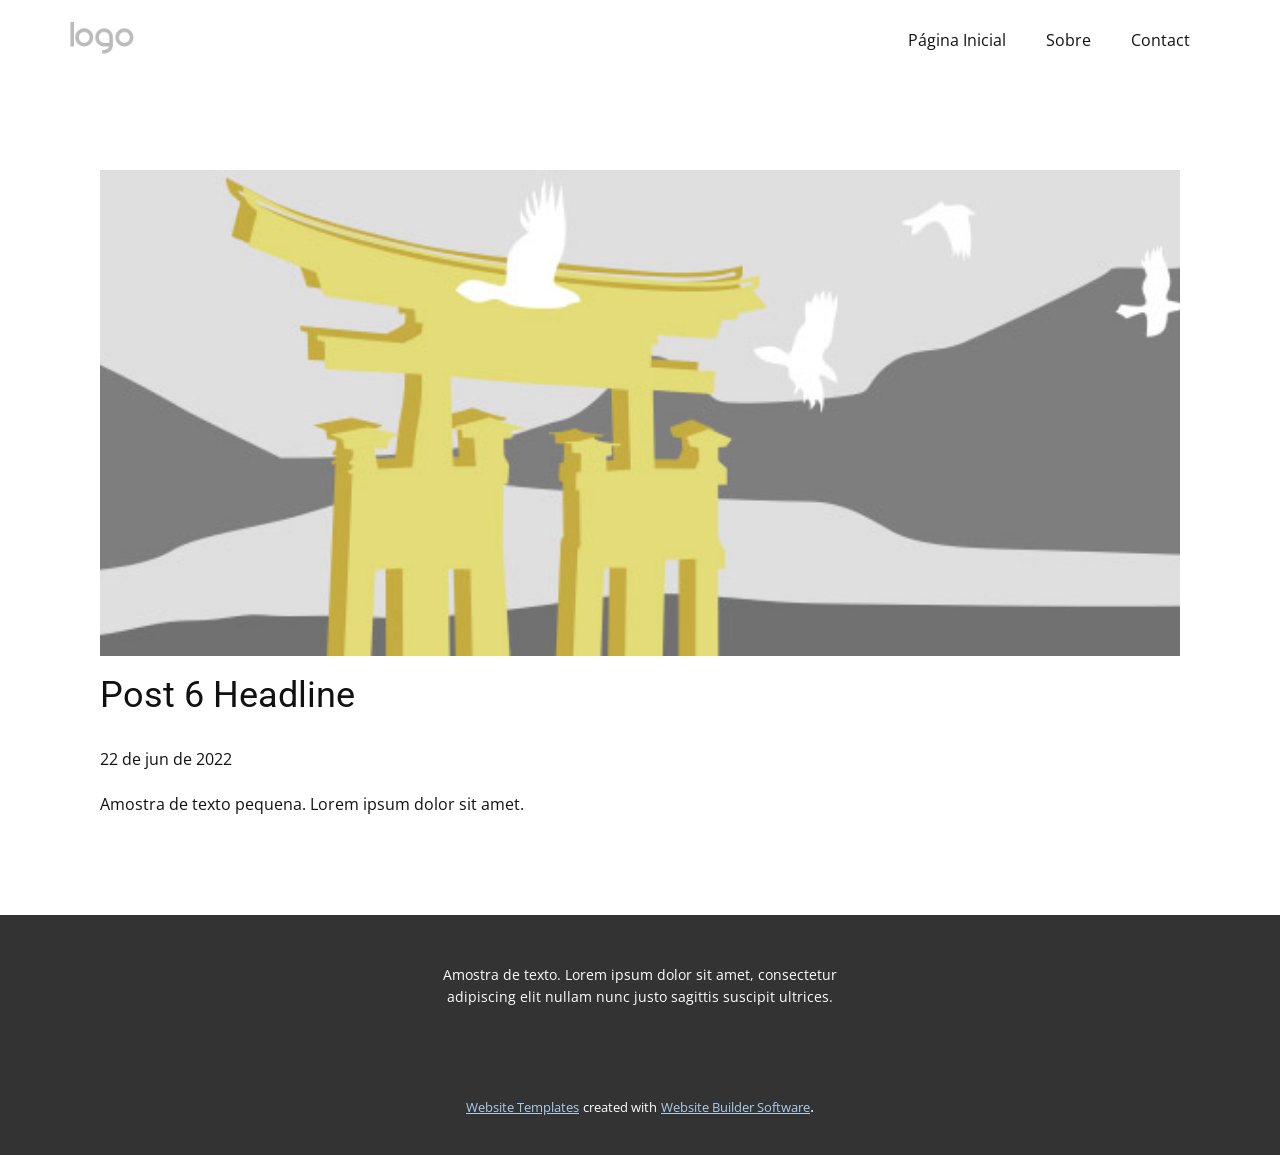
<file: site/blog/post-5.html>
<!doctype html>
<html style="font-size: 16px;"><head>
    <meta name="viewport" content="width=device-width, initial-scale=1.0">
    <meta charset="utf-8">
    <meta name="keywords" content="Post 1 Headline">
    <meta name="description" content="">
    <title>Post 6 Headline</title>
    <link rel="stylesheet" href="../nicepage.css" media="screen">
<link rel="stylesheet" href="../Post-Template.css" media="screen">
    <script class="u-script" type="text/javascript" src="../jquery.js" defer=""></script>
    <script class="u-script" type="text/javascript" src="../nicepage.js" defer=""></script>
    <meta name="generator" content="Nicepage 4.12.21, nicepage.com">
    <link id="u-theme-google-font" rel="stylesheet" href="https://fonts.googleapis.com/css?family=Roboto:100,100i,300,300i,400,400i,500,500i,700,700i,900,900i|Open+Sans:300,300i,400,400i,500,500i,600,600i,700,700i,800,800i">
    
    
    <script type="application/ld+json">{
		"@context": "http://schema.org",
		"@type": "Organization",
		"name": "",
		"logo": "images/default-logo.png"
}</script>
    <meta name="theme-color" content="#478ac9">
  </head>
  <body class="u-body u-xl-mode"><header class="u-clearfix u-header u-header" id="sec-5e0b"><div class="u-clearfix u-sheet u-valign-middle u-sheet-1">
        <a href="https://nicepage.com" class="u-image u-logo u-image-1">
          <img src="../images/default-logo.png" class="u-logo-image u-logo-image-1">
        </a>
        <nav class="u-menu u-menu-dropdown u-offcanvas u-menu-1">
          <div class="menu-collapse" style="font-size: 1rem; letter-spacing: 0px;">
            <a class="u-button-style u-custom-left-right-menu-spacing u-custom-padding-bottom u-custom-top-bottom-menu-spacing u-nav-link u-text-active-palette-1-base u-text-hover-palette-2-base" href="#">
              <svg class="u-svg-link" viewBox="0 0 24 24"><use xmlns:xlink="http://www.w3.org/1999/xlink" xlink:href="#menu-hamburger"></use></svg>
              <svg class="u-svg-content" version="1.1" id="menu-hamburger" viewBox="0 0 16 16" x="0px" y="0px" xmlns:xlink="http://www.w3.org/1999/xlink" xmlns="http://www.w3.org/2000/svg"><g><rect y="1" width="16" height="2"></rect><rect y="7" width="16" height="2"></rect><rect y="13" width="16" height="2"></rect>
</g></svg>
            </a>
          </div>
          <div class="u-nav-container">
            <ul class="u-nav u-unstyled u-nav-1"><li class="u-nav-item"><a class="u-button-style u-nav-link u-text-active-palette-1-base u-text-hover-palette-2-base" href="../Página-Inicial.html" style="padding: 10px 20px;">Página Inicial</a>
</li><li class="u-nav-item"><a class="u-button-style u-nav-link u-text-active-palette-1-base u-text-hover-palette-2-base" href="../Sobre.html" style="padding: 10px 20px;">Sobre</a>
</li><li class="u-nav-item"><a class="u-button-style u-nav-link u-text-active-palette-1-base u-text-hover-palette-2-base" href="../Contact.html" style="padding: 10px 20px;">Contact</a>
</li></ul>
          </div>
          <div class="u-nav-container-collapse">
            <div class="u-black u-container-style u-inner-container-layout u-opacity u-opacity-95 u-sidenav">
              <div class="u-inner-container-layout u-sidenav-overflow">
                <div class="u-menu-close"></div>
                <ul class="u-align-center u-nav u-popupmenu-items u-unstyled u-nav-2"><li class="u-nav-item"><a class="u-button-style u-nav-link" href="../Página-Inicial.html">Página Inicial</a>
</li><li class="u-nav-item"><a class="u-button-style u-nav-link" href="../Sobre.html">Sobre</a>
</li><li class="u-nav-item"><a class="u-button-style u-nav-link" href="../Contact.html">Contact</a>
</li></ul>
              </div>
            </div>
            <div class="u-black u-menu-overlay u-opacity u-opacity-70"></div>
          </div>
        </nav>
      </div></header>
    <section class="u-align-center u-clearfix u-section-1" id="sec-a865">
      <div class="u-clearfix u-sheet u-valign-middle-md u-valign-middle-sm u-valign-middle-xs u-sheet-1"><!--post_details--><!--post_details_options_json--><!--{"source":""}--><!--/post_details_options_json--><!--blog_post-->
        <div class="u-container-style u-expanded-width u-post-details u-post-details-1">
          <div class="u-container-layout u-valign-middle u-container-layout-1"><!--blog_post_image-->
            <img alt="" class="u-blog-control u-expanded-width u-image u-image-default u-image-1" src="[data-uri]"><!--/blog_post_image--><!--blog_post_header-->
            <h2 class="u-blog-control u-text u-text-1">Post 6 Headline</h2><!--/blog_post_header--><!--blog_post_metadata-->
            <div class="u-blog-control u-metadata u-metadata-1"><!--blog_post_metadata_date-->
              <span class="u-meta-date u-meta-icon">22 de jun de 2022</span><!--/blog_post_metadata_date--><!--blog_post_metadata_category-->
              <!--/blog_post_metadata_category--><!--blog_post_metadata_comments-->
              <!--/blog_post_metadata_comments-->
            </div><!--/blog_post_metadata--><!--blog_post_content-->
            <div class="u-align-justify u-blog-control u-post-content u-text u-text-2 fr-view">
  Amostra de texto pequena. Lorem ipsum dolor sit amet.
  </div><!--/blog_post_content-->
          </div>
        </div><!--/blog_post--><!--/post_details-->
      </div>
    </section>
    
    
    <footer class="u-align-center u-clearfix u-footer u-grey-80 u-footer" id="sec-2516"><div class="u-clearfix u-sheet u-sheet-1">
        <p class="u-small-text u-text u-text-variant u-text-1">Amostra de texto. Lorem ipsum dolor sit amet, consectetur adipiscing elit nullam nunc justo sagittis suscipit ultrices.</p>
      </div></footer>
    <section class="u-backlink u-clearfix u-grey-80">
      <a class="u-link" href="https://nicepage.com/website-templates" target="_blank">
        <span>Website Templates</span>
      </a>
      <p class="u-text">
        <span>created with</span>
      </p>
      <a class="u-link" href="" target="_blank">
        <span>Website Builder Software</span>
      </a>. 
    </section>
  
</body></html>
</file>
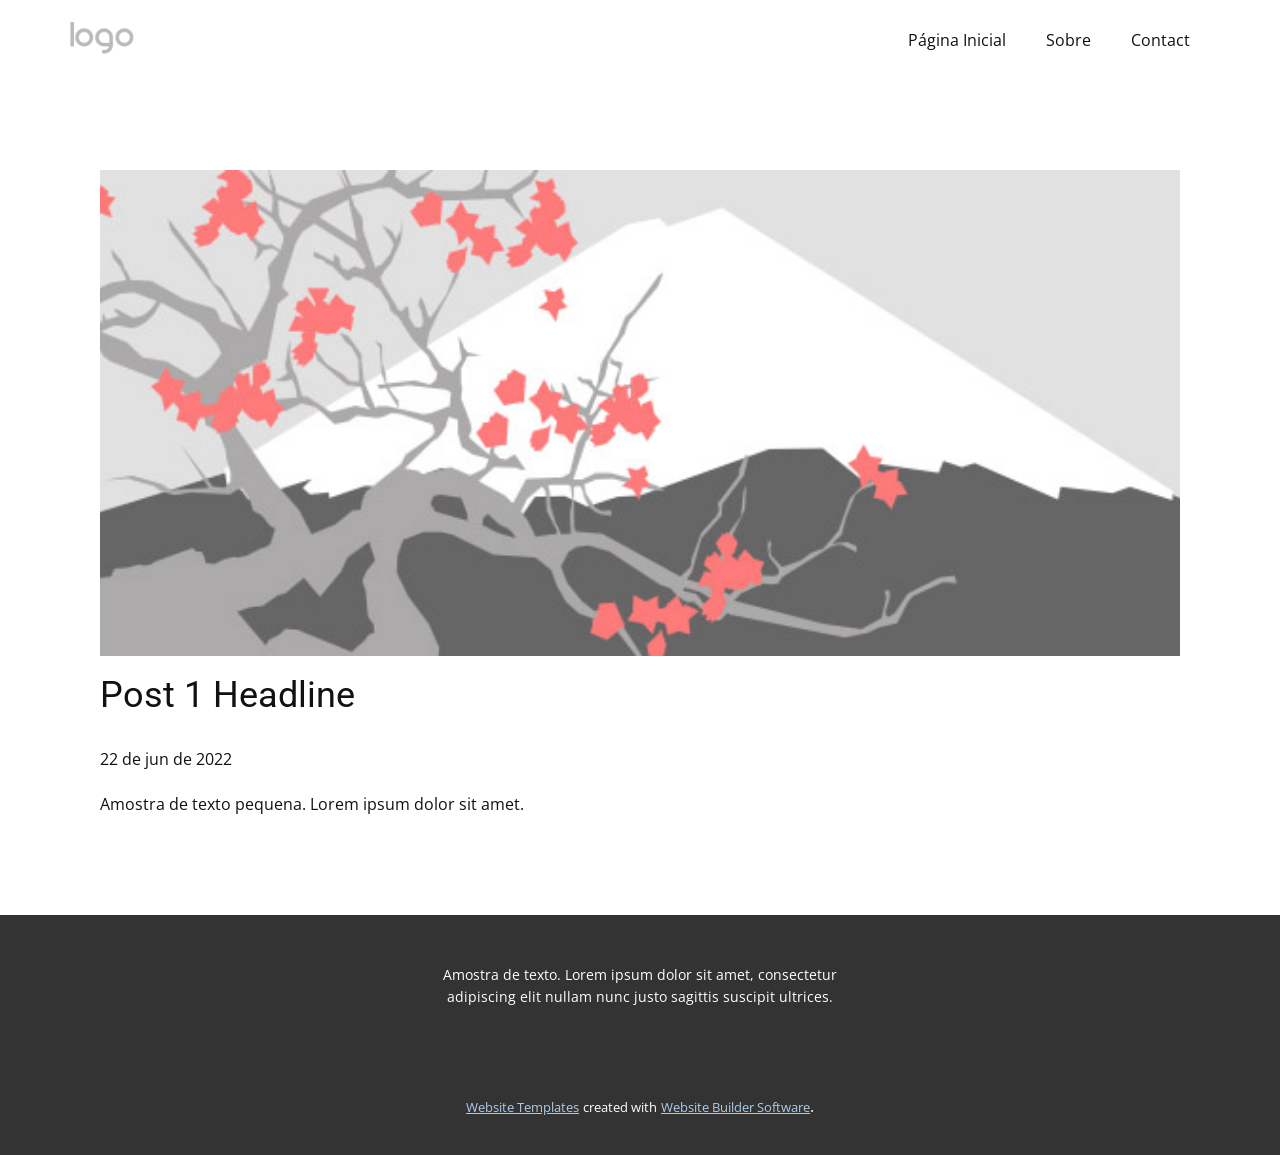
<file: site/blog/post.html>
<!doctype html>
<html style="font-size: 16px;"><head>
    <meta name="viewport" content="width=device-width, initial-scale=1.0">
    <meta charset="utf-8">
    <meta name="keywords" content="Post 1 Headline">
    <meta name="description" content="">
    <title>Post 1 Headline</title>
    <link rel="stylesheet" href="../nicepage.css" media="screen">
<link rel="stylesheet" href="../Post-Template.css" media="screen">
    <script class="u-script" type="text/javascript" src="../jquery.js" defer=""></script>
    <script class="u-script" type="text/javascript" src="../nicepage.js" defer=""></script>
    <meta name="generator" content="Nicepage 4.12.21, nicepage.com">
    <link id="u-theme-google-font" rel="stylesheet" href="https://fonts.googleapis.com/css?family=Roboto:100,100i,300,300i,400,400i,500,500i,700,700i,900,900i|Open+Sans:300,300i,400,400i,500,500i,600,600i,700,700i,800,800i">
    
    
    <script type="application/ld+json">{
		"@context": "http://schema.org",
		"@type": "Organization",
		"name": "",
		"logo": "images/default-logo.png"
}</script>
    <meta name="theme-color" content="#478ac9">
  </head>
  <body class="u-body u-xl-mode"><header class="u-clearfix u-header u-header" id="sec-5e0b"><div class="u-clearfix u-sheet u-valign-middle u-sheet-1">
        <a href="https://nicepage.com" class="u-image u-logo u-image-1">
          <img src="../images/default-logo.png" class="u-logo-image u-logo-image-1">
        </a>
        <nav class="u-menu u-menu-dropdown u-offcanvas u-menu-1">
          <div class="menu-collapse" style="font-size: 1rem; letter-spacing: 0px;">
            <a class="u-button-style u-custom-left-right-menu-spacing u-custom-padding-bottom u-custom-top-bottom-menu-spacing u-nav-link u-text-active-palette-1-base u-text-hover-palette-2-base" href="#">
              <svg class="u-svg-link" viewBox="0 0 24 24"><use xmlns:xlink="http://www.w3.org/1999/xlink" xlink:href="#menu-hamburger"></use></svg>
              <svg class="u-svg-content" version="1.1" id="menu-hamburger" viewBox="0 0 16 16" x="0px" y="0px" xmlns:xlink="http://www.w3.org/1999/xlink" xmlns="http://www.w3.org/2000/svg"><g><rect y="1" width="16" height="2"></rect><rect y="7" width="16" height="2"></rect><rect y="13" width="16" height="2"></rect>
</g></svg>
            </a>
          </div>
          <div class="u-nav-container">
            <ul class="u-nav u-unstyled u-nav-1"><li class="u-nav-item"><a class="u-button-style u-nav-link u-text-active-palette-1-base u-text-hover-palette-2-base" href="../Página-Inicial.html" style="padding: 10px 20px;">Página Inicial</a>
</li><li class="u-nav-item"><a class="u-button-style u-nav-link u-text-active-palette-1-base u-text-hover-palette-2-base" href="../Sobre.html" style="padding: 10px 20px;">Sobre</a>
</li><li class="u-nav-item"><a class="u-button-style u-nav-link u-text-active-palette-1-base u-text-hover-palette-2-base" href="../Contact.html" style="padding: 10px 20px;">Contact</a>
</li></ul>
          </div>
          <div class="u-nav-container-collapse">
            <div class="u-black u-container-style u-inner-container-layout u-opacity u-opacity-95 u-sidenav">
              <div class="u-inner-container-layout u-sidenav-overflow">
                <div class="u-menu-close"></div>
                <ul class="u-align-center u-nav u-popupmenu-items u-unstyled u-nav-2"><li class="u-nav-item"><a class="u-button-style u-nav-link" href="../Página-Inicial.html">Página Inicial</a>
</li><li class="u-nav-item"><a class="u-button-style u-nav-link" href="../Sobre.html">Sobre</a>
</li><li class="u-nav-item"><a class="u-button-style u-nav-link" href="../Contact.html">Contact</a>
</li></ul>
              </div>
            </div>
            <div class="u-black u-menu-overlay u-opacity u-opacity-70"></div>
          </div>
        </nav>
      </div></header>
    <section class="u-align-center u-clearfix u-section-1" id="sec-a865">
      <div class="u-clearfix u-sheet u-valign-middle-md u-valign-middle-sm u-valign-middle-xs u-sheet-1"><!--post_details--><!--post_details_options_json--><!--{"source":""}--><!--/post_details_options_json--><!--blog_post-->
        <div class="u-container-style u-expanded-width u-post-details u-post-details-1">
          <div class="u-container-layout u-valign-middle u-container-layout-1"><!--blog_post_image-->
            <img alt="" class="u-blog-control u-expanded-width u-image u-image-default u-image-1" src="[data-uri]"><!--/blog_post_image--><!--blog_post_header-->
            <h2 class="u-blog-control u-text u-text-1">Post 1 Headline</h2><!--/blog_post_header--><!--blog_post_metadata-->
            <div class="u-blog-control u-metadata u-metadata-1"><!--blog_post_metadata_date-->
              <span class="u-meta-date u-meta-icon">22 de jun de 2022</span><!--/blog_post_metadata_date--><!--blog_post_metadata_category-->
              <!--/blog_post_metadata_category--><!--blog_post_metadata_comments-->
              <!--/blog_post_metadata_comments-->
            </div><!--/blog_post_metadata--><!--blog_post_content-->
            <div class="u-align-justify u-blog-control u-post-content u-text u-text-2 fr-view">
  Amostra de texto pequena. Lorem ipsum dolor sit amet.
  </div><!--/blog_post_content-->
          </div>
        </div><!--/blog_post--><!--/post_details-->
      </div>
    </section>
    
    
    <footer class="u-align-center u-clearfix u-footer u-grey-80 u-footer" id="sec-2516"><div class="u-clearfix u-sheet u-sheet-1">
        <p class="u-small-text u-text u-text-variant u-text-1">Amostra de texto. Lorem ipsum dolor sit amet, consectetur adipiscing elit nullam nunc justo sagittis suscipit ultrices.</p>
      </div></footer>
    <section class="u-backlink u-clearfix u-grey-80">
      <a class="u-link" href="https://nicepage.com/website-templates" target="_blank">
        <span>Website Templates</span>
      </a>
      <p class="u-text">
        <span>created with</span>
      </p>
      <a class="u-link" href="" target="_blank">
        <span>Website Builder Software</span>
      </a>. 
    </section>
  
</body></html>
</file>
